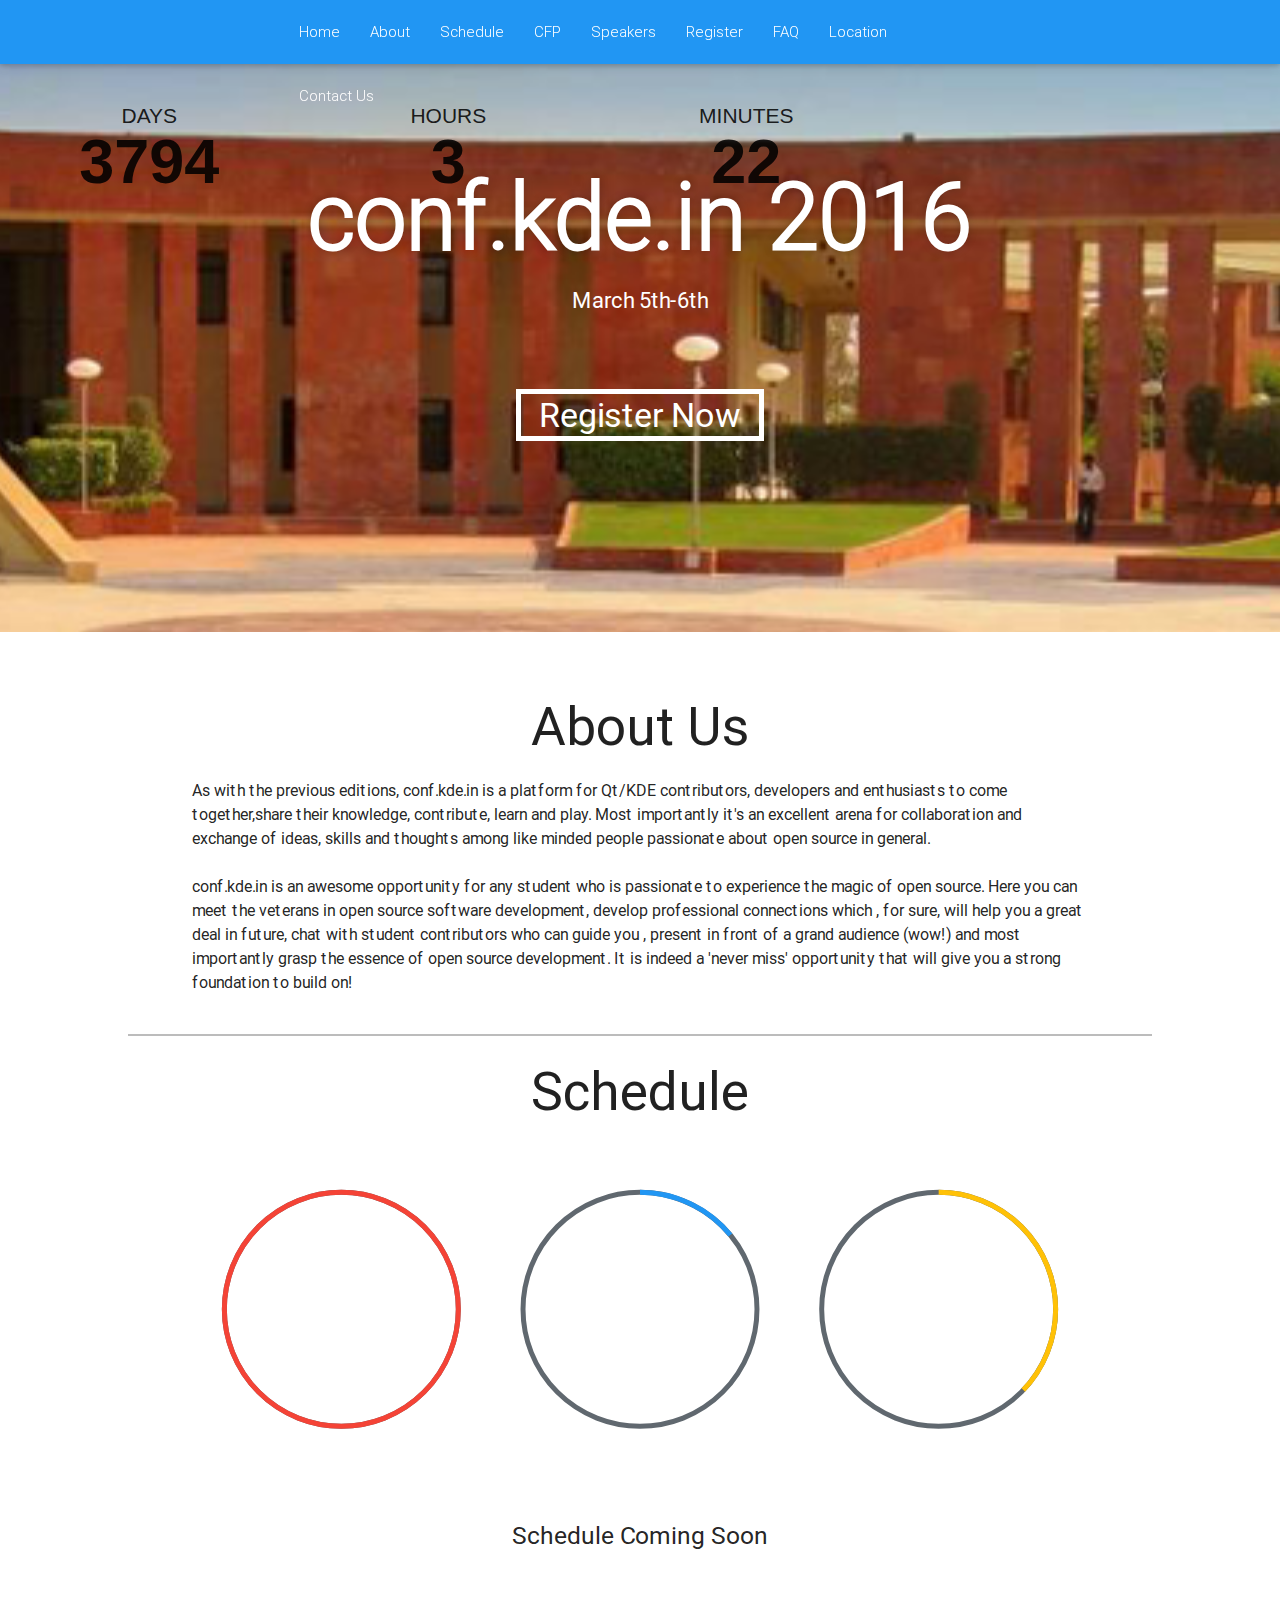
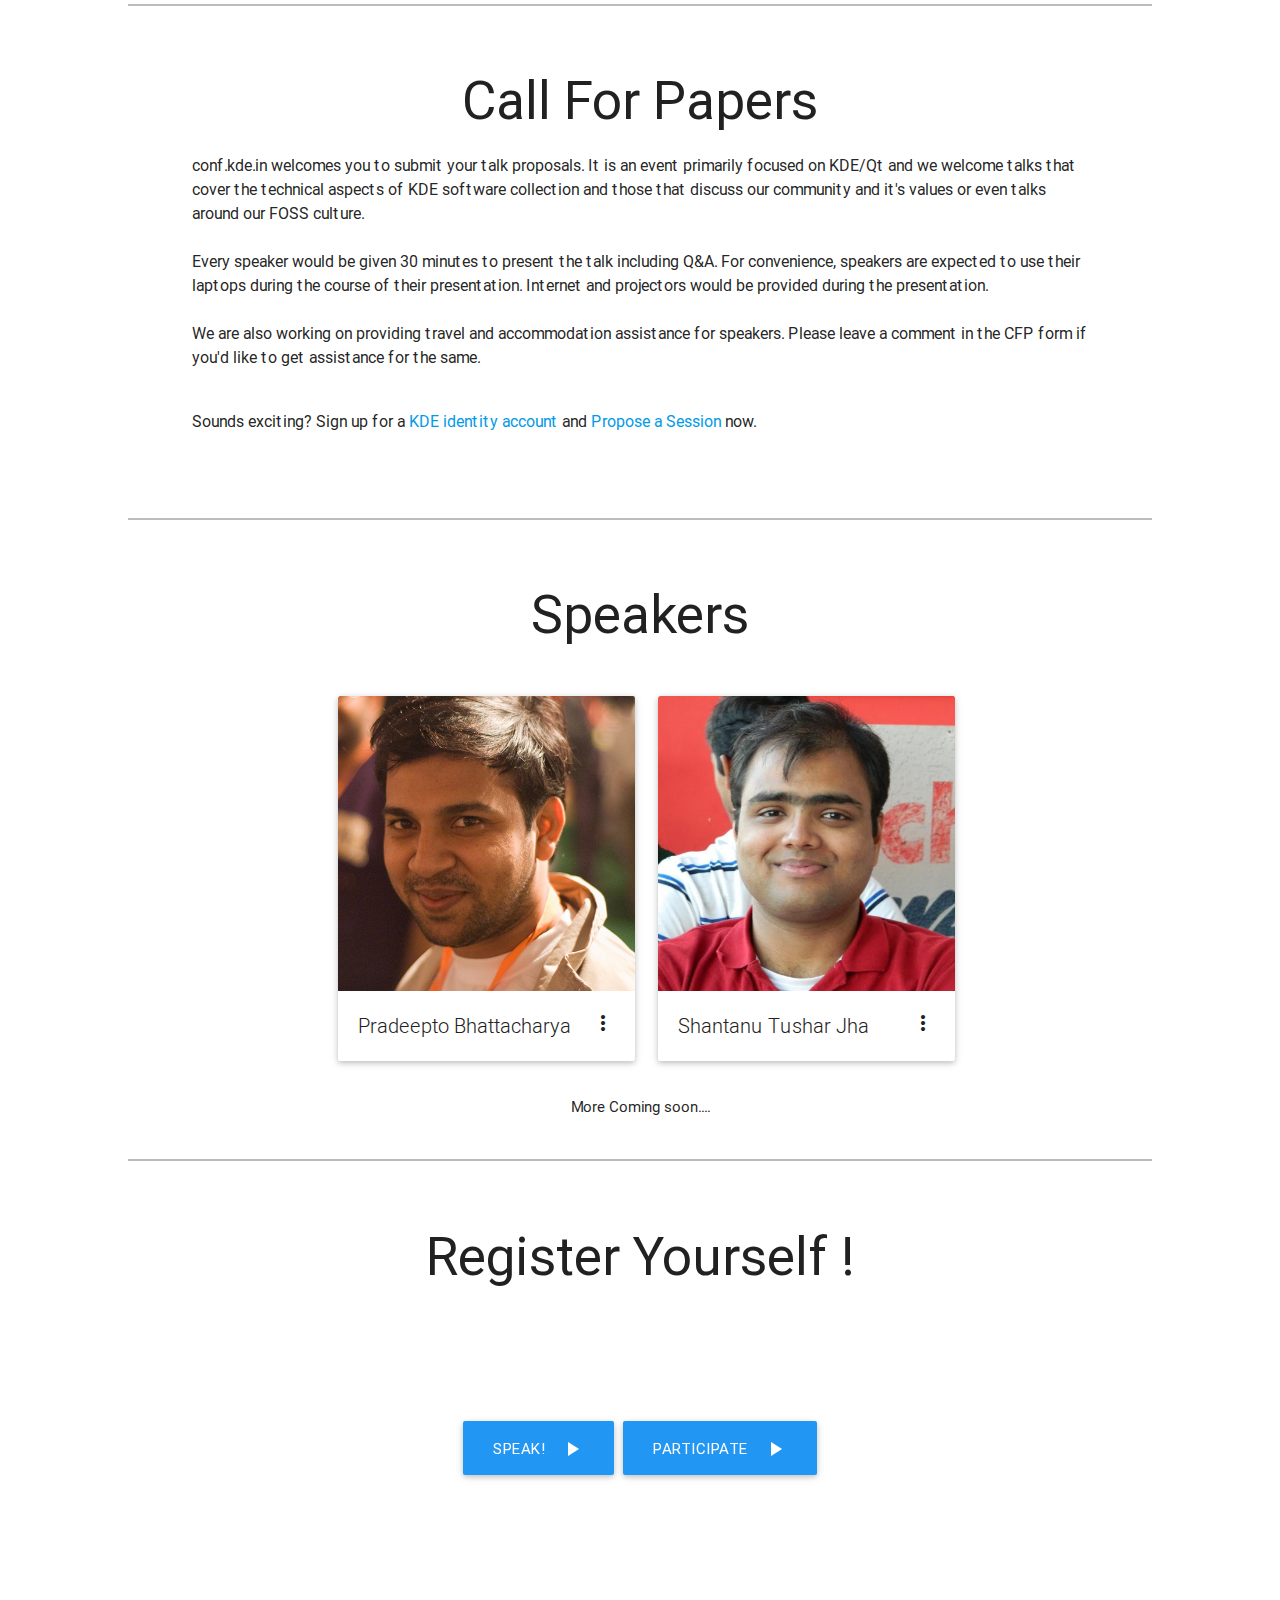
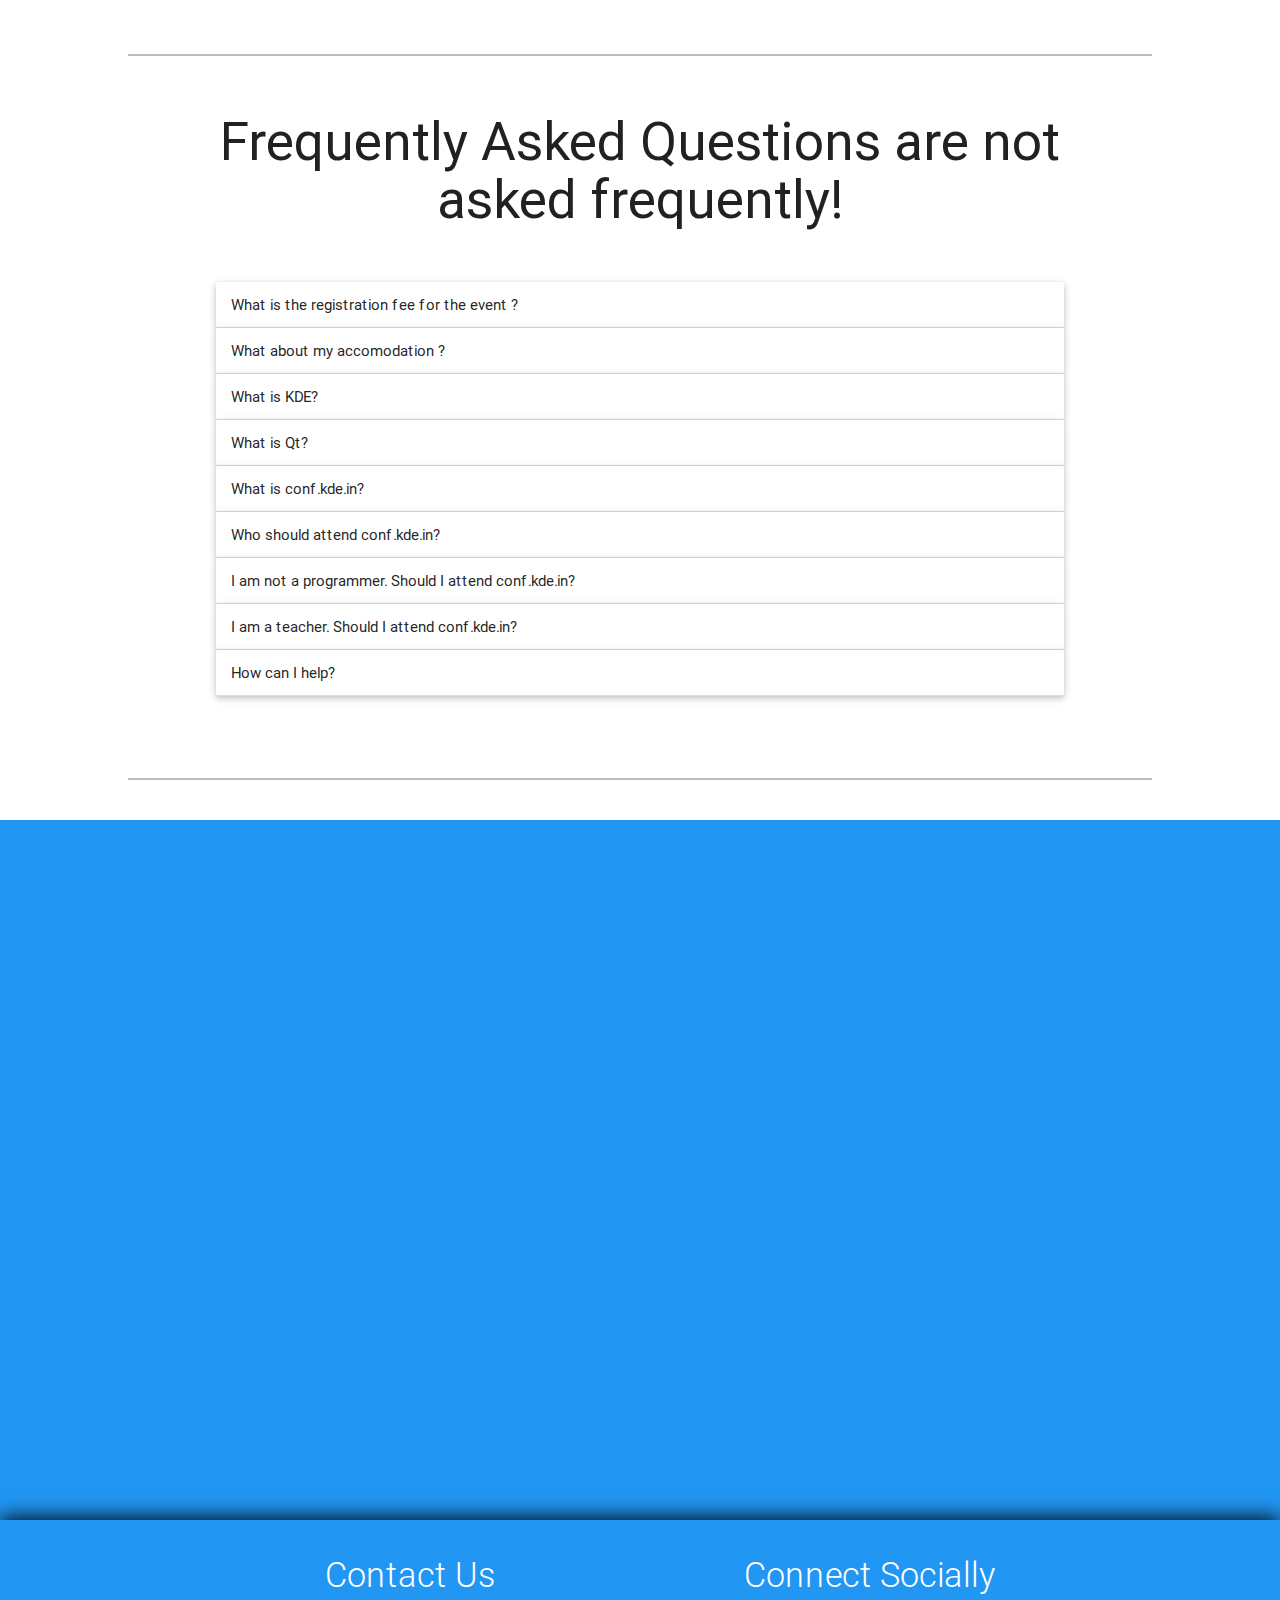
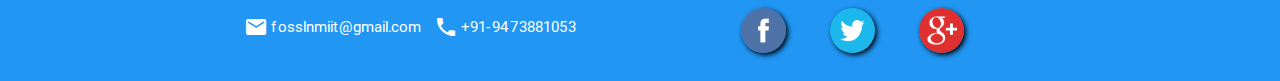
<file: index.html>
<!DOCTYPE html>
  <html>
    <head>
    <title>conf.kde.in 2016</title>
      <link href="//fonts.googleapis.com/icon?family=Material+Icons" rel="stylesheet">
      <link type="text/css" rel="stylesheet" href="css/materialize.min.css"  media="screen,projection"/>
      <link type="text/css" rel="stylesheet" href="css/main.css">
      <link type="text/css" rel="stylesheet" href="css/TimeCircles.css"  media="screen,projection"/>
      <link rel="icon" sizes="144x144" href="media/images/favicon.png">

      <meta name="viewport" content="width=device-width, initial-scale=1.0"/>
    </head>

<div class="navbar-fixed">
  <nav>
    <div class="nav-wrapper">
    <a href="#" data-activates="mobile-demo" class="button-collapse"><i class="material-icons">menu</i></a>
      <ul id="nav-mobile" class="hide-on-med-and-down">
        <li><a class="homex" href="#homex">Home</a></li>
        <li><a class="aboutx" href="#aboutx">About</a></li>
        <li><a class="schedulex" href="#schedulex">Schedule</a></li>
        <li><a class="cfpx" href="#cfpx">CFP</a></li>
        <li><a class="speakerx" href="#speakerx">Speakers</a></a></li>
        <li><a class="registerx" href="#registerx">Register</li>
        <li><a class="faqx" href="#faqx">FAQ</li>
        <li><a class="locationx" href="#locationx">Location</a></li>
        <li><a class="contactx" href="#contactx">Contact Us</a></li>
      </ul>
      <ul class="side-nav" id="mobile-demo">
        <li><a class="homex" href="#homex">Home</a></li>
        <li><a class="aboutx" href="#aboutx">About</a></li>
        <li><a class="schedulex" href="#schedulex">Schedule</a></li>
        <li><a class="cfpx" href="#cfpx">CFP</a></li>
        <li><a class="speakerx" href="#speakerx">Speakers</a></li>
        <li><a class="registerx" href="#registerx">Register</a></li>
        <li><a class="faqx" href="#faqx">FAQ</a></li>
        <li><a class="locationx" href="#locationx">Location</a></li>
        <li><a class="contactx" href="#contactx">Contact Us</a></li>
      </ul>
    </div>
  </nav>
  </div>


<section id="homex" class="module parallax parallax-1">
  <div class="container center">
    <h1>conf.kde.in 2016</h1>
    <span id="dates">March 5th-6th</span><br />
    <a href="#registerx"><span id="register">Register Now</span></a>
  </div>
</section>

<section id="aboutx" class="module content">
  <div class="container">
    <h2 class="center"><i class="material-icons custom_size"></i>About Us</h2>
    <p id="about-us">As with the previous editions, conf.kde.in is a platform for Qt/KDE contributors, developers and enthusiasts to come together,share their knowledge, contribute, learn and play. Most importantly it's an excellent arena for collaboration and exchange of ideas, skills and thoughts among like minded people passionate about open source in general.<br><br>

conf.kde.in is an awesome opportunity for any student who is passionate to experience the magic of open source. Here you can meet the veterans in open source software development, develop professional connections which , for sure, will help you a great deal in future, chat with student contributors who can guide you , present in front of a grand audience (wow!) and most importantly grasp the essence of open source development. It is indeed a 'never miss' opportunity that will give you a strong foundation to build on!</p>
  </div>
</section>
<div id="just-a-line"></div>
<h2 id="schedulex" style="text-align:center;"><i class="material-icons custom_size"></i>Schedule</h2>
<div class="center">
  <div id="DateCountdown" class="downtown_size" data-date="2016-03-04 00:00:00"></div>
<br /><br />
<h5 class="center">Schedule Coming Soon</h5>
<br /><br />
</div>
   <div id="just-a-line"></div>


<section id="cfpx" class="module content">
  <div class="container">
    <h2 class="center"><i class="material-icons custom_size"></i>Call For Papers</h2>
    <p id="about-us">conf.kde.in welcomes you to submit your talk proposals. It is an event primarily focused on KDE/Qt and we welcome talks that cover the technical aspects of KDE software collection and those that discuss our community and it's values or even talks around our FOSS culture.<br><br>

Every speaker would be given 30 minutes to present the talk including Q&A. For convenience, speakers are expected to use their laptops during the course of their presentation. Internet and projectors would be provided during the presentation.<br><br>

We are also working on providing travel and accommodation assistance for speakers. Please leave a comment in the CFP form if you'd like to get assistance for the same. </p>
<p id="about-us">Sounds exciting? Sign up for a <a href="https://identity.kde.org/" target="_blank" >KDE identity account</a> and <a href="https://conf.kde.org/en/india2016/cfp/person">Propose a Session</a> now. </p>

  </div>
</section>

<br /><br />
   <div id="just-a-line"></div>



<section id="speakerx" class="module content">
  <div class="container">
    <h2 class="center"><i class="material-icons custom_size"></i>Speakers</h2>
  </div>
  <br>

  <div class="row">
        <div class="col s12 m3 speaker-1" style="width:320px;">
  <div class="card">
    <div class="card-image waves-effect waves-block waves-light">
      <img class="activator" height="295px" width="150px" src="./media/images/s1.jpg" >
    </div>
    <div class="card-content">
      <span class="card-title activator grey-text text-darken-4" style="line-height: 30px; font-size: 20px;"> Pradeepto Bhattacharya<i class="material-icons right">more_vert</i></span>
    </div>
    <div class="card-reveal">
      <span class="card-title grey-text text-darken-4" >Pradeepto Bhattacharya<i class="material-icons right">close</i>
      <a align = "center" href = "http://pradeepto.livejournal.com/">Blog</a><br><br><a align = "center" href = "https://github.com/pradeepto"> Github</a></span>
      <p></p>
    </div>
  </div>
    </div>

    <div class="col s12 m3 speaker-2" style="width:320px;">
  <div class="card">
    <div class="card-image waves-effect waves-block waves-light">
      <img class="activator" height="295px" width="150px" src="./media/images/s2.jpg">
    </div>
    <div class="card-content">
      <span class="card-title activator grey-text text-darken-4" style="line-height: 30px; font-size: 20px;">Shantanu Tushar Jha<i class="material-icons right">more_vert</i></span>
    </div>
    <div class="card-reveal">
      <span class="card-title grey-text text-darken-4">Shantanu Tushar Jha<i class="material-icons right">close</i></span>
      <p></p>
    </div>
  </div>
</div>

  </div>
<div class="center">More Coming soon....</div>
   </section>

   <div id="just-a-line"></div>

<section id="registerx" class="module content">
  <div class="container regx center">
    <h2 class="center"><i class="material-icons custom_size"></i>Register Yourself !</h2>
    <div class="register-btns">
    <a class="waves-effect waves-light btn-large" href="https://conf.kde.org/en/india2016/cfp/person" style="background-color:#2196F3;"><i class="material-icons right">play_arrow</i>Speak!</a>
<a class="waves-effect waves-light btn-large" href="http://cki2016.doattend.com" style="background-color:#2196F3; margin-left:5px;"><i class="material-icons right">play_arrow</i>Participate</a>

</div>

  </div>
  <br /><br />
   <div id="just-a-line"></div>
</section>

<section id="faqx" style="margin-top : -50px;" class="module content">
  <div class="container">
    <h2 class="center"><i class="material-icons custom_size"></i>Frequently Asked Questions are not asked frequently!</h2><br>
    <ul class="collapsible popout" data-collapsible="accordion">
    <li>
      <div class="collapsible-header"><i class="material-icons"></i>What is the registration fee for the event ?</div>
      <div class="collapsible-body"><p>As, conf.kde.in is an non-profit event the registration fees is Rs 300/- for the first round of registraions and Rs 500/- for late registration. Registration charge includes your snacks and lunch for the two days.</p></div>
    </li>
    <li>
      <div class="collapsible-header"><i class="material-icons"></i>What about my accomodation ?</div>
      <div class="collapsible-body"><p>We will be providing accommodation at the LNMIIT campus itself.<br>To avail accommodation please fill the form below:<br><strong><a href="http://goo.gl/forms/FMXpEHMds4" target="_blank">http://goo.gl/forms/FMXpEHMds4</a></strong><br>Accommodation will be provided as per first come first serve basis.</p></div>
    </li>


    <li>
      <div class="collapsible-header"><i class="material-icons"></i>What is KDE?</div>
      <div class="collapsible-body"><p>The KDE Community is an international technology team dedicated towards creating a free and user-friendly computing experience. It is one of the largest open source communities in the world and has a myriad of applications and projects associated with it. For more details, see http://www.kde.org/community/whatiskde/</p></div>
    </li>
    <li>
      <div class="collapsible-header"><i class="material-icons"></i>What is Qt?</div>
      <div class="collapsible-body"><p>Qt (pronounced 'cute') is a cross-platform application and UI framework. Using Qt, you can write web-enabled applications once and deploy them across desktop, mobile and embedded operating systems without rewriting the source code. For more details, see http://qt.io/</p></div>
    </li>
    <li>
      <div class="collapsible-header"><i class="material-icons"></i>What is conf.kde.in?</div>
      <div class="collapsible-body"><p>conf.kde.in is a platform for Qt and KDE contributors and enthusiasts to meet up, share their knowledge, contribute, learn, play, and most importantly have fun. It is the perfect arena for collaboration and exchange of ideas, skills, thoughts among like minded people who are passionate about open source. It aims at furthering the goals and visions of the KDE community and open source among many more Indians and to motivate them to contribute to this noble deed. Through this event KDE - India aims at educating more students about open source software contribution and also strives to teach them necessary skills which shall help not only in facilitating their contribution to open source but shall also prove to be a useful asset to their knowledge and skills. The event is also a place for existing as well as budding and novice KDE members to meet, collaborate and work on new ideas as well as projects and help in creating something which can be used by billions around the world. It is a platform to promote open source among students, among more Indians and also to get them to know about various programs such as GSoC, Season of KDE, Google Code-In which promote the participation of youth in open source and to provide them with the necessary skills.</p></div>
    </li>
    <li>
      <div class="collapsible-header"><i class="material-icons"></i>Who should attend conf.kde.in?</div>
      <div class="collapsible-body"><p>Students, professionals, teachers, programmers, developers, designers and anybody interested in Qt and KDE and more generally open-source hacking or interested in learning about all of this should not miss the event.</p></div>
    </li>

    <li>
      <div class="collapsible-header"><i class="material-icons"></i>I am not a programmer. Should I attend conf.kde.in?</div>
      <div class="collapsible-body"><p>Yes, of course. conf.kde.in is going to be a holistic event. FOSS is equally about documentation, artwork and reaching a wider audience via localisation. We plan to have talks and workshops which deal with non-coding topics like localisation, design, artwork, documentation, community and more.</p></div>
    </li>
    <li>
      <div class="collapsible-header"><i class="material-icons"></i>I am a teacher. Should I attend conf.kde.in?</div>
      <div class="collapsible-body"><p>Yes. We believe that teachers are one of the most important attendees we can have for this event. Teachers are the one who spread the knowledge to countless students. Some of our volunteers have been organising Qt / KDE talks and workshops at various colleges and universities in India so they know the importance of teachers at this event. We will be very happy to have you here. In fact, we will extend a special teacher's concession on registration fees to all teachers and professors subject to your college ID card.</p></div>
    </li>

    <li>
      <div class="collapsible-header"><i class="material-icons"></i>How can I help?</div>
      <div class="collapsible-body"><p>Attend the event and make it successful. Promote conf.kde.in. Volunteer at conf.kde.in. Find sponsors for conf.kde.in.</p></div>
    </li>
  </ul>
  <br>

  </div>
  <br /><br />
   <div id="just-a-line"></div>
</section>





  <section  id="locationx">
    <div id="map">
    <iframe src="https://www.google.com/maps/embed?pb=!1m18!1m12!1m3!1d3557.020568546761!2d75.9241481362457!3d26.934562401460173!2m3!1f0!2f0!3f0!3m2!1i1024!2i768!4f13.1!3m3!1m2!1s0x396dba21e8a1d1c9%3A0x5ab565cce4d44c2b!2sLNMIIT!5e0!3m2!1sen!2sin!4v1421642727353" width="100%" height="100%" frameborder="0" style="border:0; padding : 7% 15%;"></iframe>
</div>

  </section>

        <footer id="contactx" class="page-footer">
          <div class="container">
            <div class="row">
            <div class="col l6 s12 white-text" >
            <!-- <h5 class="white-text">Contact Us</h5> -->
                <h4 class="center white-text" style="font-weight: 300;">Contact Us</h4>
                 <i class="material-icons white-text contact-1">email</i><span class="contact-t-1">fosslnmiit@gmail.com</span>&nbsp;&nbsp;&nbsp;
                 <i class="material-icons white-text contact-2">call</i><span class="contact-t-2">+91-9473881053</span>
                </span>  
            </div>

            <div class="col l6 offset s12" >
            <h4 class="center white-text" style="font-weight: 300;" >Connect Socially</h4>
            <div class="social-icon">
            <a href="https://www.facebook.com/kdeindia/" target="_blank"><img src="./media/images/fb.png"  /></a>
          <a href="https://twitter.com/kdeindia" alt="Twitter Page" target="_blank"><img src="./media/images/tw.png"/></a>
          <a href="https://plus.google.com/105126786256705328374/posts" target="_blank"><img src="./media/images/gp.png" /></a>
          </div>
          </div>

              <!-- <div class="col l6 s12">
                <h5 class="white-text">Contact Us</h5>
                <span class="grey-text text-lighten-4"> For Any Queries:<br>
                 <i class="material-icons">email</i>fosslnmiit@gmail.com<br>
                 <i class="material-icons">call</i>+91-9473881053<br>
                </span>
              </div>
              <div class="col l4 offset-l2 s12">
                <h5 class="white-text">Follow</h5>
                <a href="https://www.facebook.com/kdeindia/?fref=ts&__mref=message_bubble" alt="Facebook Page" target="_blank"><img src="./media/images/fb.png" width="30px" height="30px" /></a>
          <a href="https://twitter.com/kdeindia" alt="Twitter Page" target="_blank"><img src="./media/images/tw.png" width="30px" height="30px" /></a>
          <a href="https://plus.google.com/105126786256705328374/posts" alt="google+ page" target="_blank"><img src="./media/images/gp.png" width="30px" height="30px" /></a> -->

              </div>
            </div>
          </div>
          </div>
        </footer>
      <script type="text/javascript" src="https://code.jquery.com/jquery-2.1.1.min.js"></script>
      <script type="text/javascript" src="js/materialize.min.js"></script>
      <script type="text/javascript" src="js/TimeCircles.js"></script>
      <script type="text/javascript" src="js/liveclock.js"></script>
      <script type="text/javascript" src="js/main.js"></script>
    </body>
  </html>
</file>
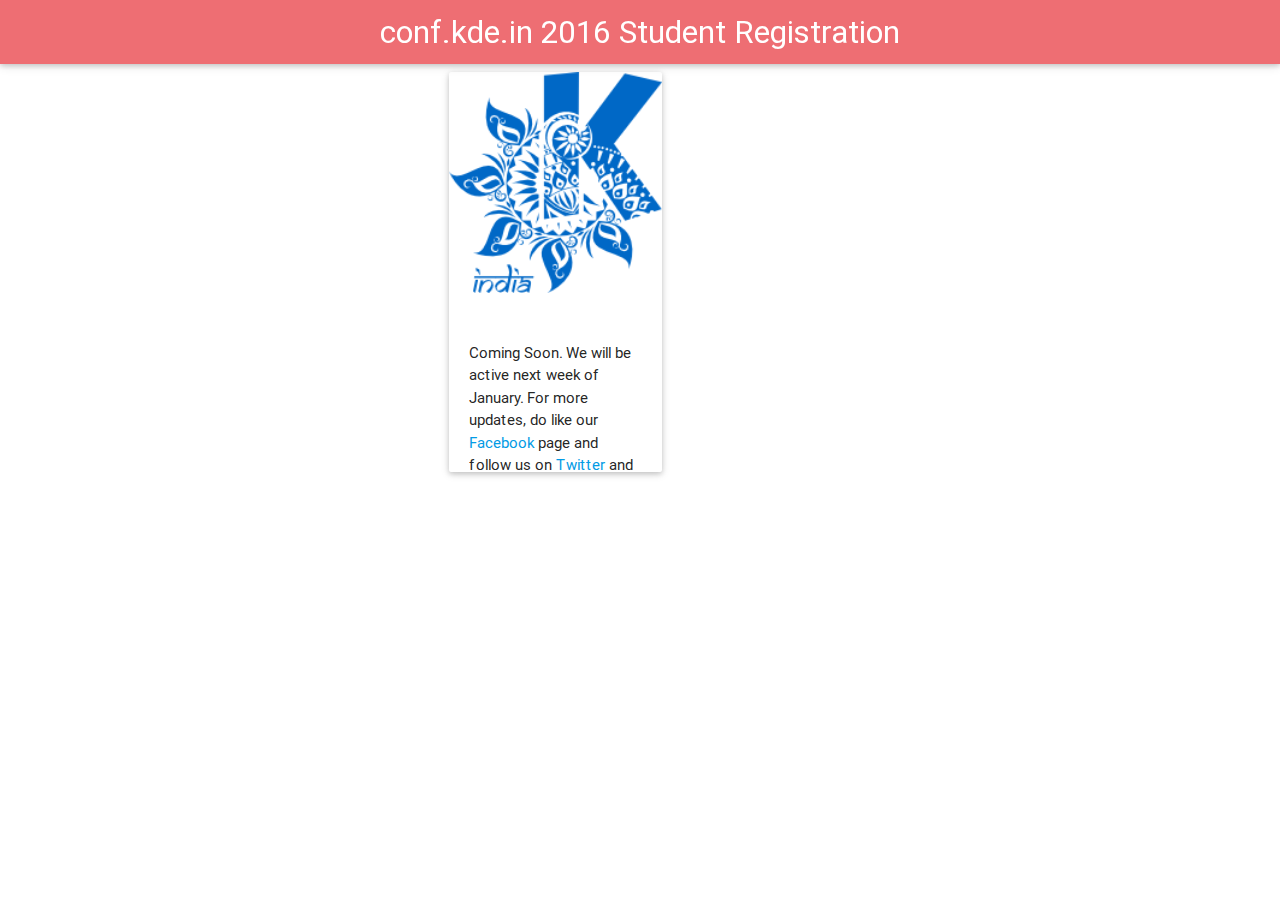
<file: coming_soon.html>
<!DOCTYPE html>
  <html>
    <head>
    <title>conf.kde.in Registration 2016</title>
      <link href="//fonts.googleapis.com/icon?family=Material+Icons" rel="stylesheet">
      <link type="text/css" rel="stylesheet" href="css/materialize.min.css"  media="screen,projection"/>
      <link type="text/css" rel="stylesheet" href="css/main.css"  media="screen,projection"/>
      <link type="text/css" rel="stylesheet" href="css/TimeCircles.css"  media="screen,projection"/>
      <link rel="icon" sizes="144x144" href="media/images/favicon.png">

      <meta name="viewport" content="width=device-width, initial-scale=1.0"/>
    </head>
    <script type="text/javascript">
          function thank() {
          alert("Coming Soon. We will be active next week of January.");
        }
          window.onload = function(){thank();};
  	</script >
<body>


  <div class="navbar-fixed">
    <nav>
      <a href="#" class="brand-logo center">conf.kde.in 2016 Student Registration</a>
    </nav>
  </div>

    <div class="row">

      <div class="col s4">
        <p></p>
      </div>
      <div class="col s4">
        <div class="row">
          <div class="col s12 m7">
            <div class="card medium">
              <div class="card-image">
                <img src="media/images/kdeindia.png">
              </div>
              <div class="card-content">
                <p>Coming Soon. We will be active next week of January. For more updates, do like our   <a href="https://www.facebook.com/kdeindia/?fref=ts&__mref=message_bubble" alt="Facebook Page" target="_blank"> Facebook </a>page and follow us on  <a href="https://twitter.com/kdeindia" alt="Twitter Page" target="_blank"> Twitter </a>and <a href="https://plus.google.com/105126786256705328374/posts" alt="google+ page" target="_blank">Google+</a></p>
              </div>
            </div>
          </div>
        </div>

      </div>
      <div class="col s4">
        <p></p>
      </div>

    </div>


</body>
  </html>
</file>
<file: css/main.css>
@font-face {
  font-family: roboto-light;
  src: url(../font/roboto/Roboto-Light.ttf);
}

@font-face {
  font-family: roboto-boldx;
  src: url(../font/roboto/Roboto-Bold.ttf);
}

@font-face {
  font-family: robotox;
  src: url(../font/roboto/Roboto-Regular.ttf);
}

body{
	min-width: 400px;
}

.hide-on-med-and-down{
	width: 712px;
	height: 64px;
	/*border: 1px solid;*/
}

.nav-wrapper{
	font-family: roboto-light;
	background-color: #2196F3;
	text-align: center !important;
}
}

#nav-mobile>li{
	font-size: 1.3rem;
}

#lnmiit{
	font-family: roboto-boldx;
}


.nav-wrapper>ul{
	text-align: center !important;

}

.nav-wrapper>ul>li{
	text-align: center;
}



/*=========================================================
		Parallax effect
==========================================================*/
.parallax{
	position: initial;
}


section.module.parallax-1{
  background-image: url("../media/images/bg.jpg");
  background-size: 100% 100%;
}

.container {
  max-width: 960px;
  margin: 0 auto;
}
/* ============================================================
  SECTIONS
============================================================ */
section.module:last-child {
  margin-bottom: 0;
}
section.module p {
  margin-bottom: 40px;
  font-size: 16px;
  font-weight: 300;
}
section.module p:last-child {
  margin-bottom: 0;
}
section.module.content {
  padding: 40px 0;
}
section.module.parallax {
  height: 600px;
  background-position: 50% 50%;
  background-repeat: no-repeat;
  background-attachment: fixed;
  background-size: cover;
}
section.module.parallax h1 {
  color: rgb(255, 255, 255);
  font-size: 92px;
  padding-top: 15%;
  font-weight: 700;
  text-align: center;
  text-shadow: 0 0 10px rgba(0, 0, 0, 0.2);
  font-family: roboto-light;

}

#homex{
	margin-top: -64px;

}


#dates{
	color: white;
	font-size: 22px;
	text-align: center;
	line-height: 0px;
}

#register{
	color: white;
	font-size: 34px;
	text-align: center;
	border: 5px solid;
	line-height: 200px;
	padding: 0% 2%;

}

#about-us{
	font-family: robotox;
}

#logo{
	position: fixed;
	width: 120px;
	height: 120px;
	top :13%;
	left:2%;
}
#imp-logo{
	position: fixed;
	width: 120px;
	height: 120px;
	top :13%;
	right:2%;	
}

#just-a-line{
	border: 1px solid #bcbcbc;
	width: 80%;
	margin-left: 10%;
}
.row .col.m4 {
    width: 30.333%;
    margin-left: 0px;
}

#map{
	background-color: #2196F3;
	height: 700px;
}

footer.page-footer{
background-color: #2196F3;
margin-top: 0px;
box-shadow: 0px -2px 20px #000100;
padding-bottom: 1px;
}


.social-icon>a>img{
	width: 45px;
	margin-left: 40px;
	border: 0px solid black;
	border-radius: 45px;
	box-shadow: 2px 2px 5px #000000;
}

.contact-1,.contact-2{
	position: relative;
	top: 7px;
	left: -3px;
}


#DateCountdown{
	width: 70%;
	margin: 0% 15%;
	margin-top: 3%;
}


.register-btns{
	margin: 15% 0;
}

.collapsible-header:hover{
	background-color: #2196F3;
	color: white;
}

.collapsible-body{
	color: #2196F3;
}

.btn{
	background-color: #2196F3;
}

.custom_size{
	font-size: 42px;
}

.downtown_size{
	width: 100%;
}


@media screen and (max-width: 1920px) {

.speaker-1{
	margin-left: 33% !important;
}
.social-icon{
	margin-left: 80px;
}
.contact-1{
	margin-left: 55px;
}

}

@media screen and (max-width: 1600px) {

.speaker-1{
	margin-left: 30% !important;
}

}

@media screen and (max-width: 1366px) {

.speaker-1{
	margin-left: 25.5% !important;
}
.social-icon{
	margin-left: 70px;
}
.contact-1{
	margin-left: 55px;
}

}
@media screen and (max-width: 1280px) {

.speaker-1{
	margin-left: 25.5% !important;
}

.social-icon{
	margin-left: 50px;
}
.contact-1{
	margin-left: 55px;
}

}


@media screen and (max-width: 1024px) {

.speaker-1{
	margin-left: 20% !important;
}

.social-icon{
	margin-left: 20px;
}
.contact-1{
	margin-left: 25px;
}

}



@media screen and (max-width: 800px) {

.speaker-1{
	margin-left: 10% !important;
}
#map{
	height: 600px;	
}
.social-icon{
	margin-left: 28%;
}
.contact-1{
	margin-left: 27%;
}

}

@media screen and (max-width: 750px) {

.speaker-1{
	margin-left: 2% !important;
}

}

@media screen and (max-width: 650px) {

.speaker-1,.speaker-2{
	margin-left: 26% !important;
}
#map{
	height: 500px;	
}
.social-icon{
	margin-left: 22%;
}
.contact-1{
	margin-left: 22%;
}

}

@media screen and (max-width: 550px) {

.speaker-1,.speaker-2{
	margin-left: 20% !important;
}

}

@media screen and (max-width: 450px) {

.speaker-1,.speaker-2{
	margin-left: 14% !important;
}

#map{
	height: 400px;	
}

.social-icon{
	margin-left: 12%;
}
.contact-1{
	margin-left: 12%;
}

}
@media screen and (max-width: 400px) {

.speaker-1,.speaker-2{
	margin-left: 10% !important;
}

}
</file>
<file: css/TimeCircles.css>
/**
 *	This element is created inside your target element
 *	It is used so that your own element will not need to be altered
 **/
@media only screen and (max-width: 768px) {
    
    [class*="time-circles"] {
        position: relative;
        width: 100%;
        height: 100%;
    }
}
/*.time_circles {
    /*position: relative;
        width: 100%;
        height: 100%;
}*/

/**
 *	This is all the elements used to house all text used
 * in time circles
 **/
.time_circles > div {
    position: absolute;
    text-align: center;
}

/**
 *	Titles (Days, Hours, etc)
 **/
.time_circles > div > h4 {
    margin: 0px;
    padding: 0px;
    text-align: center;
    text-transform: uppercase;
    font-family: 'Century Gothic', Arial;
}

/**
 *	Time numbers, ie: 12
 **/
.time_circles > div > span {
    display: block;
    width: 100%;
    text-align: center;
    font-family: 'Century Gothic', Arial;
    font-size: 300%;
    margin-top: 0.4em;
    font-weight: bold;
}
</file>
